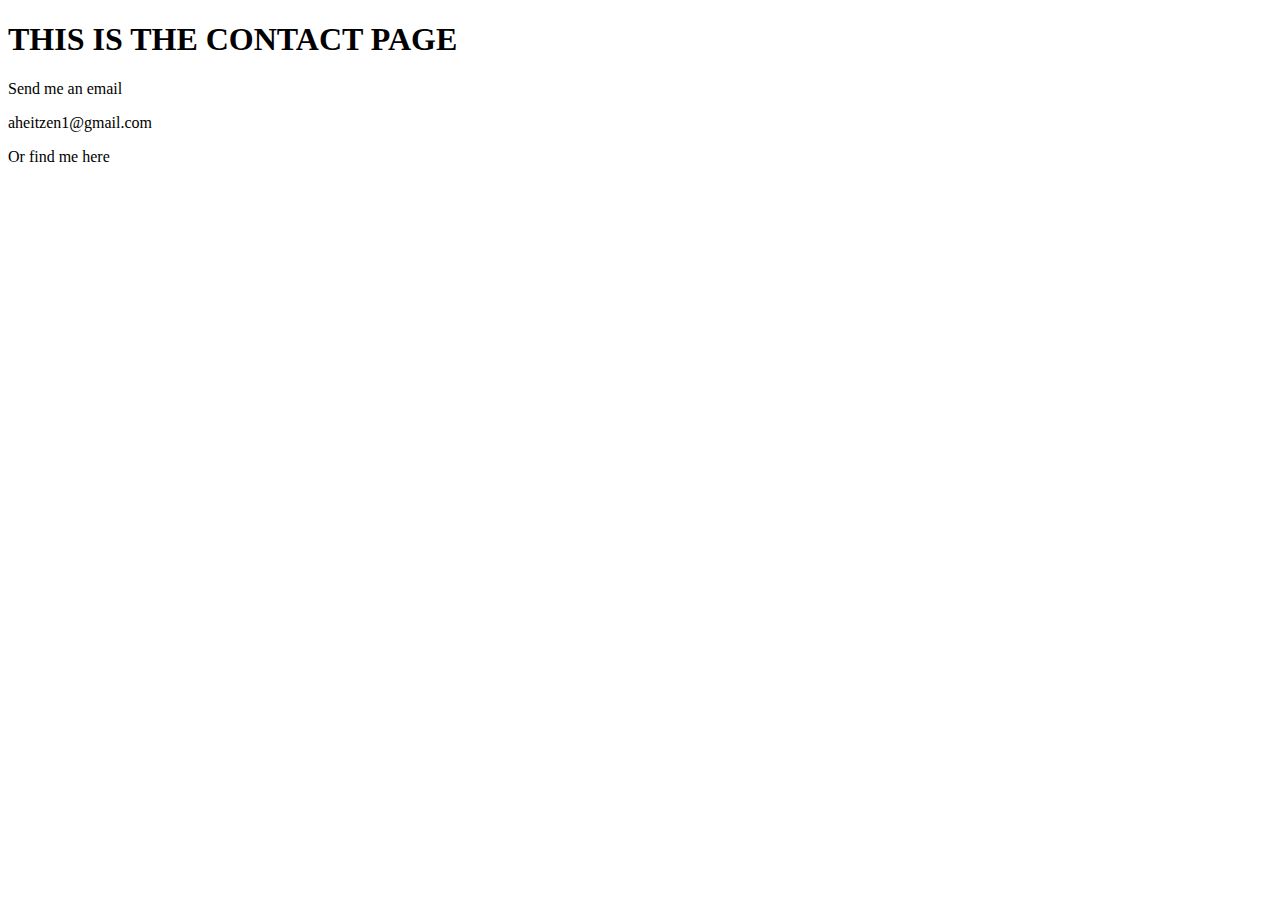
<file: contact.html>
<!DOCTYPE html>
<html>
<head>
	<title></title>
</head>
<body>
	<h1>THIS IS THE CONTACT PAGE</h1>
	<p>Send me an email</p>
	<p>aheitzen1@gmail.com</p>
	<p>Or find me here</p>
	<i class="fa fa-github" aria-hidden="true"></i>

</body>
</html>
</file>
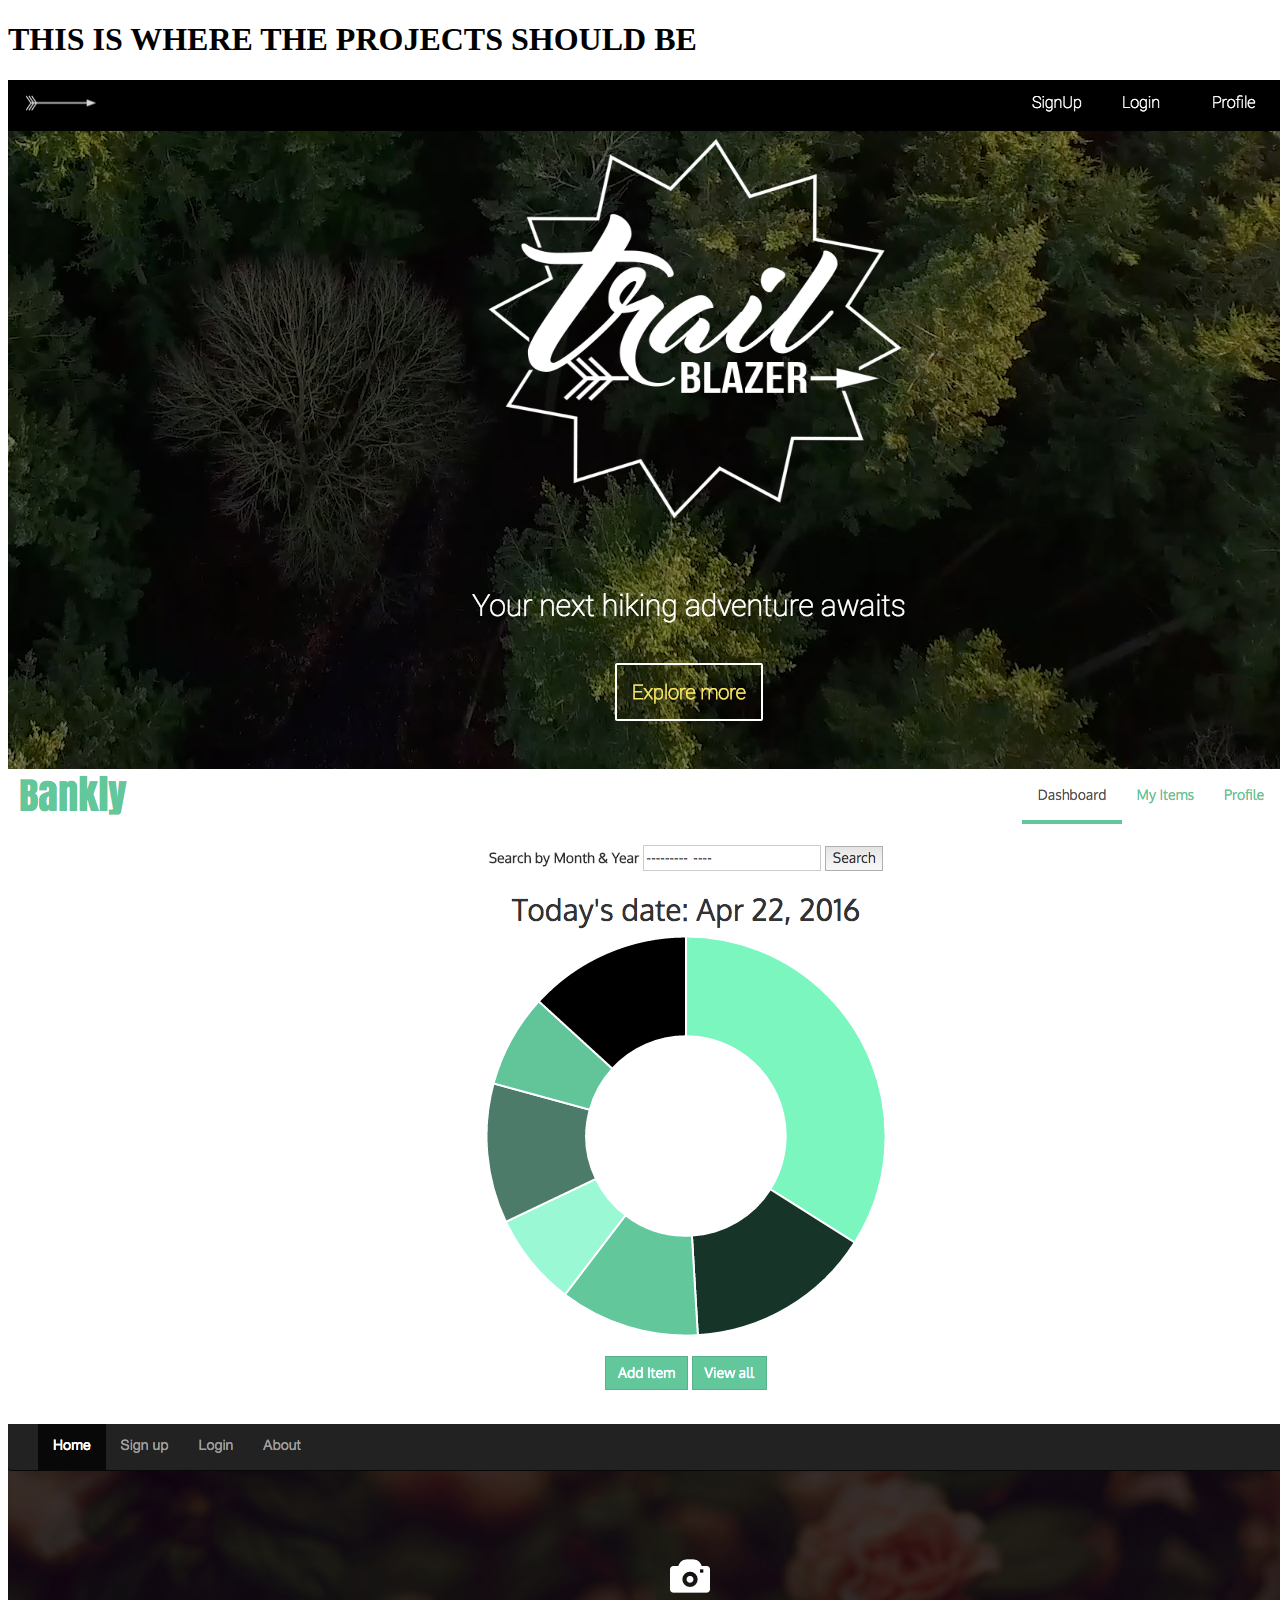
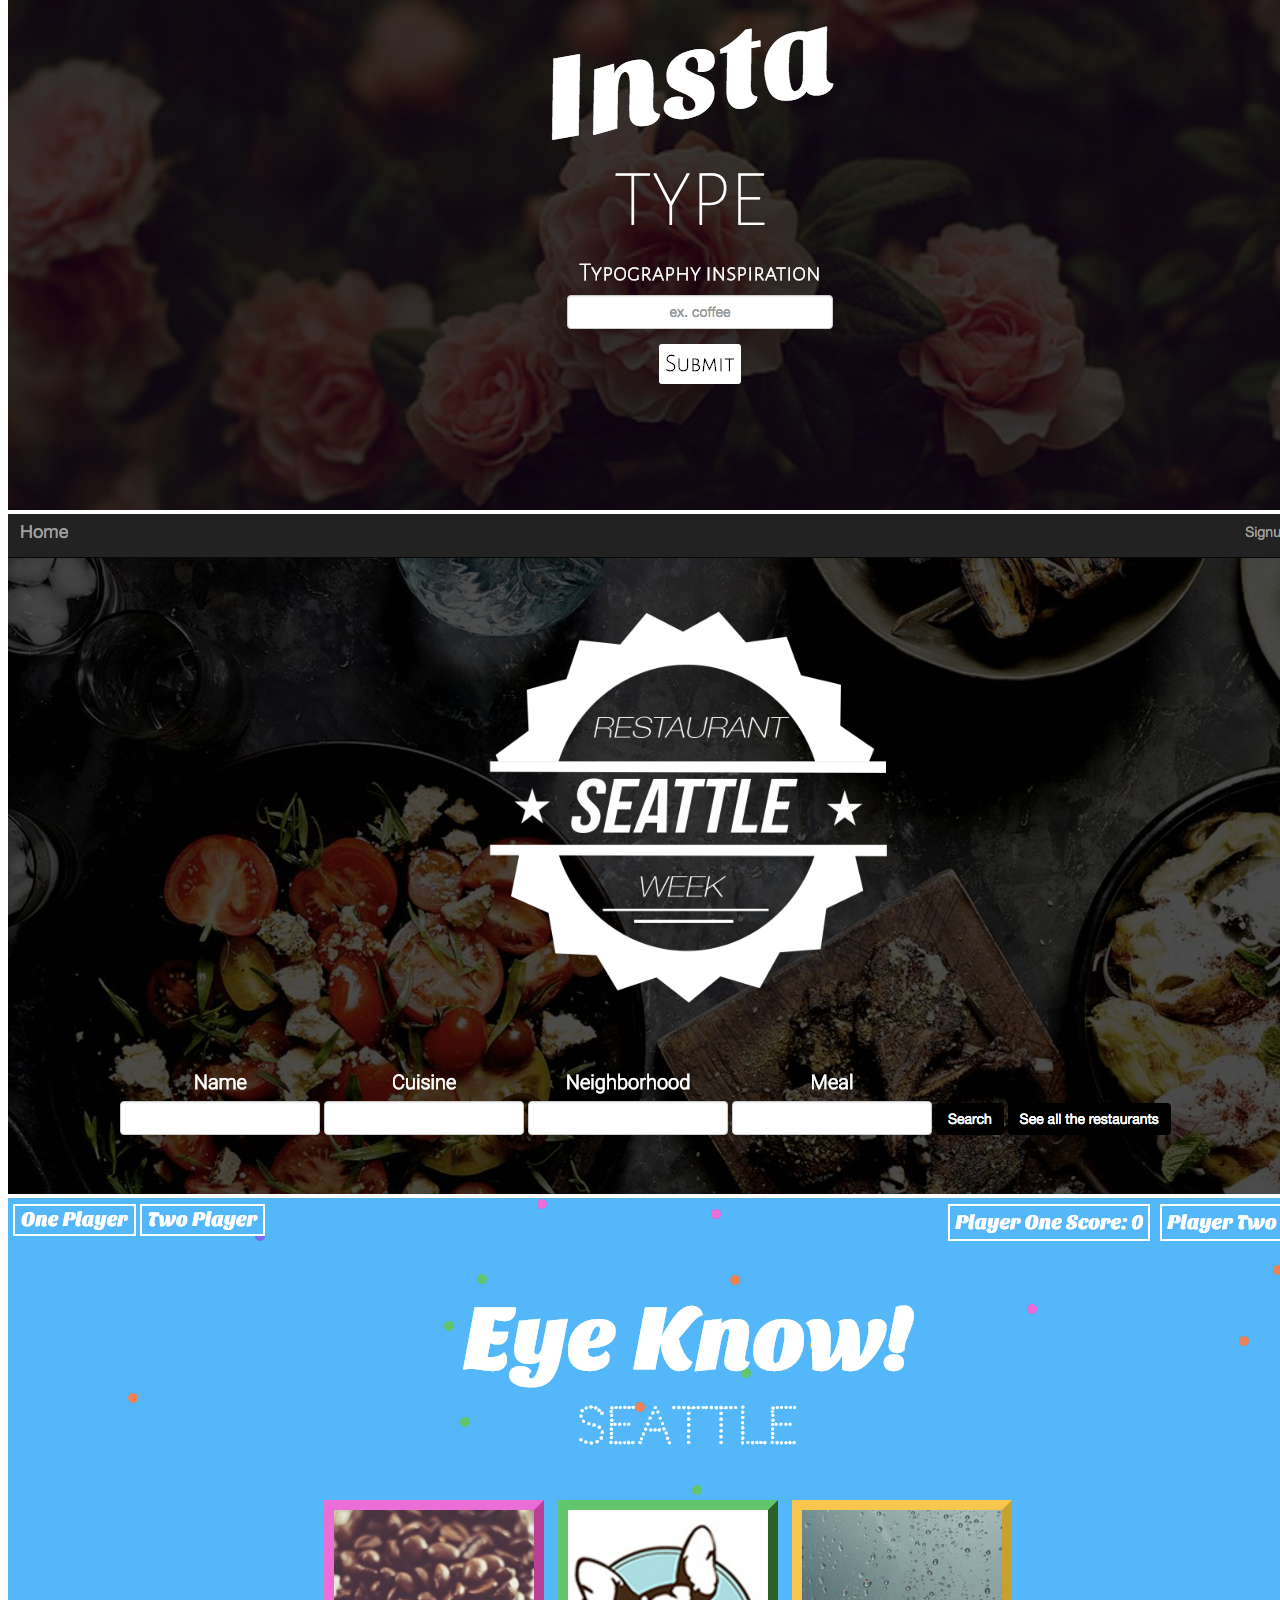
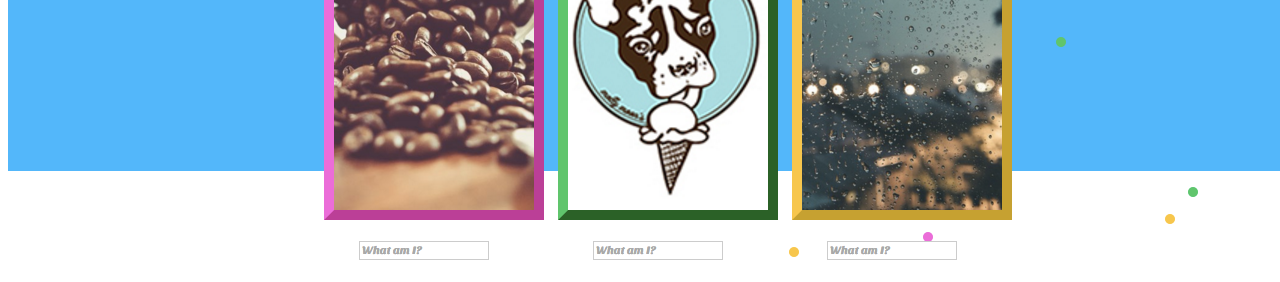
<file: projects.html>
<!DOCTYPE html>
<html>
<head>
	<title></title>
</head>
<body>
	<h1>THIS IS WHERE THE PROJECTS SHOULD BE</h1>
	<img class="projectimage" src="images/tbscreenshot.png">
	<img class="projectimage" src="images/banklyscreenshot.png">
	<img class="projectimage" src="images/instatypehome.png">
	<img class="projectimage" src="images/rwsscreenshot.png">
	<img class="projectimage" src="images/eyeknowscreenshot.png">
	<!-- <div class="projectimage"><img src="images/tbscreenshot.png"></div> -->

</body>
</html>
</file>
